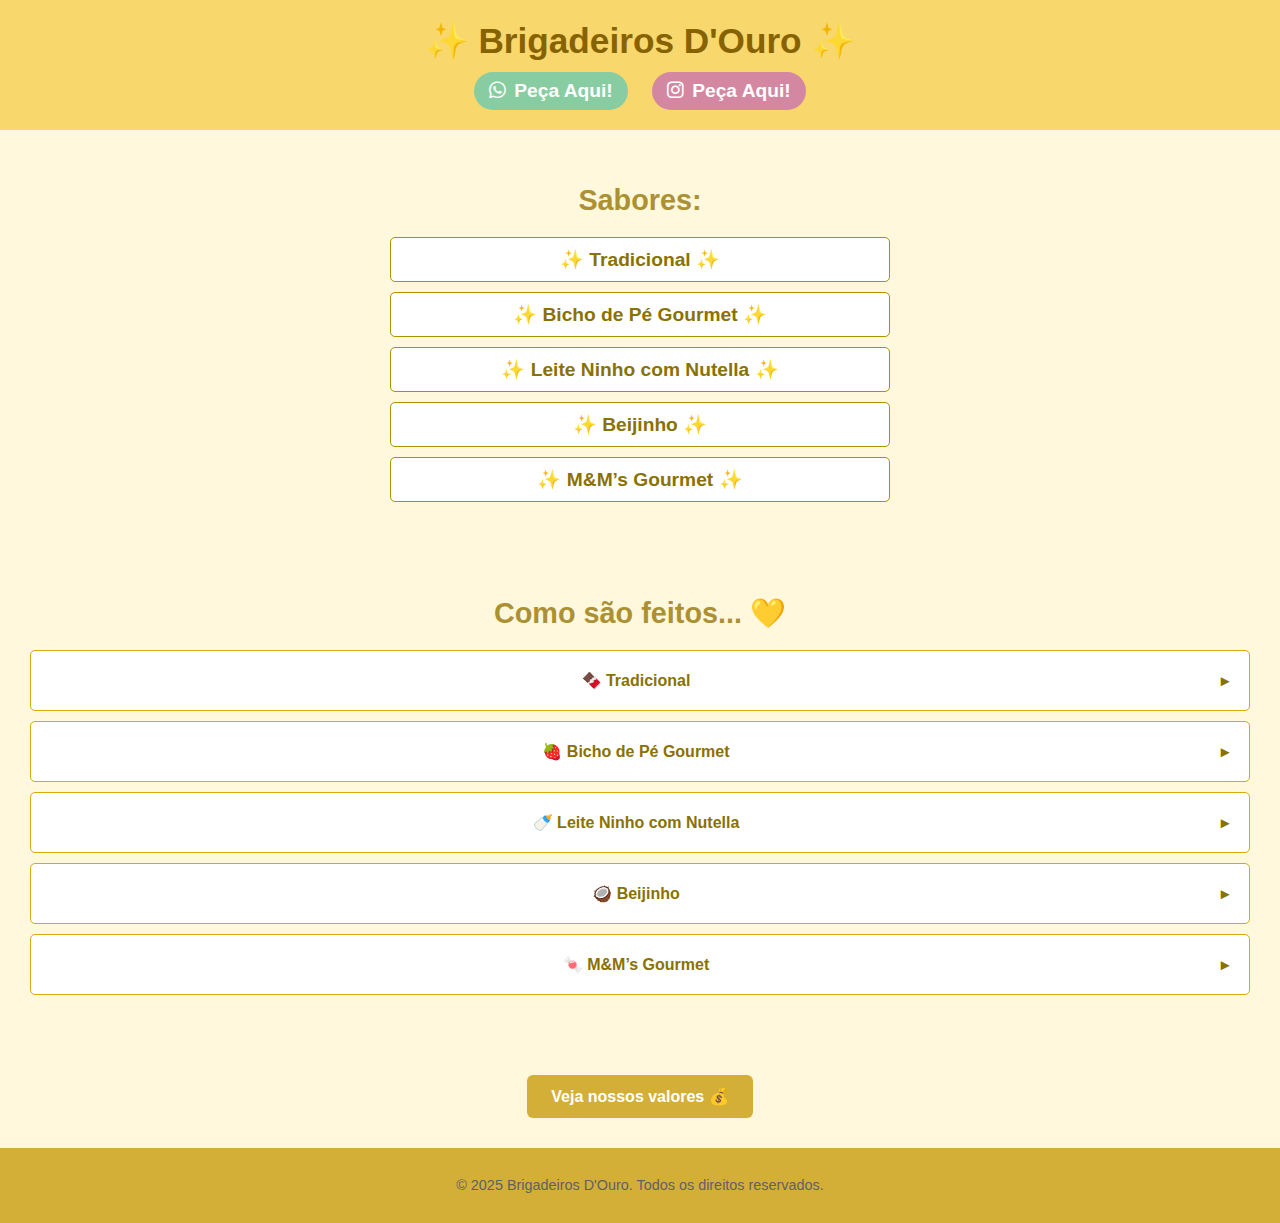
<file: index.html>
<!DOCTYPE html>
<html lang="pt-BR">
<head>
  <meta charset="UTF-8" />
  <meta name="viewport" content="width=device-width, initial-scale=1.0" />
  <title>Brigadeiros D'Ouro</title>
  <link rel="stylesheet" href="style.css" />
  <link rel="stylesheet" href="https://cdnjs.cloudflare.com/ajax/libs/font-awesome/6.4.0/css/all.min.css" />
</head>
<body>
  <header>
    <h1>✨ Brigadeiros D'Ouro ✨</h1>
    <nav class="social-links">
      <a href="https://wa.me/16994057344" target="_blank" aria-label="WhatsApp" class="social-icon whatsapp">
        <i class="fab fa-whatsapp"></i> Peça Aqui!
      </a>
      <a href="https://instagram.com/brigadeirosdouro_" target="_blank" aria-label="Instagram" class="social-icon instagram">
        <i class="fab fa-instagram"></i> Peça Aqui!
      </a>
    </nav>
  </header>

  <main>
    <!-- Catálogo de Sabores -->
    <section class="catalogo">
      <h2>Sabores:</h2>
      <ul class="sabores">
        <li><strong>✨ Tradicional ✨</strong></li>
        <li><strong>✨ Bicho de Pé Gourmet ✨</strong></li>
        <li><strong>✨ Leite Ninho com Nutella ✨</strong></li>
        <li><strong>✨ Beijinho ✨</strong></li>
        <li><strong>✨ M&M’s Gourmet ✨</strong></li>
      </ul>
    </section>

    <!-- Detalhes dos Sabores -->
    <section class="catalogo">
      <h2>Como são feitos... 💛</h2>
      <details class="sabor">
        <summary class="titulo">🍫 Tradicional</summary>
        <div class="descricao">
          O clássico que nunca sai de moda! Feito com chocolate 50% cacau de alta qualidade, leite condensado e finalizado com granulado crocante. Cremoso, doce na medida certa e sempre irresistível.
        </div>
      </details>
      <details class="sabor">
        <summary class="titulo">🍓 Bicho de Pé Gourmet</summary>
        <div class="descricao">
          Colorido, divertido e delicioso! Feito com leite condensado e um toque especial de essência de morango, o Bicho de Pé é um brigadeiro rosado com sabor frutado e suave que conquista crianças e adultos.
        </div>
      </details>
      <details class="sabor">
        <summary class="titulo">🍼 Leite Ninho com Nutella</summary>
        <div class="descricao">
          Combinação perfeita! Uma camada cremosa e delicada de brigadeiro de leite Ninho envolvendo um generoso recheio de Nutella. Doçura equilibrada, textura macia e sabor viciante.
        </div>
      </details>
      <details class="sabor">
        <summary class="titulo">🥥 Beijinho</summary>
        <div class="descricao">
          Delicado e cheio de sabor! Brigadeiro branco feito com leite condensado e coco ralado, finalizado com um toque de mais coco. Uma explosão tropical a cada mordida.
        </div>
      </details>
      <details class="sabor">
        <summary class="titulo">🍬 M&M’s Gourmet</summary>
        <div class="descricao">
          Colorido, crocante e irresistível! O brigadeiro gourmet de M&M’s combina a cremosidade do brigadeiro tradicional com a explosão de sabores dos confeitos crocantes.
        </div>
      </details>
    </section>

    <!-- Link para Valores -->
    <section class="valores-link">
      <a href="valores.html" class="botao-voltar">Veja nossos valores 💰</a>
    </section>
  </main>

  <footer>
    <p>&copy; 2025 Brigadeiros D'Ouro. Todos os direitos reservados.</p>
  </footer>
</body>
</html>
</file>
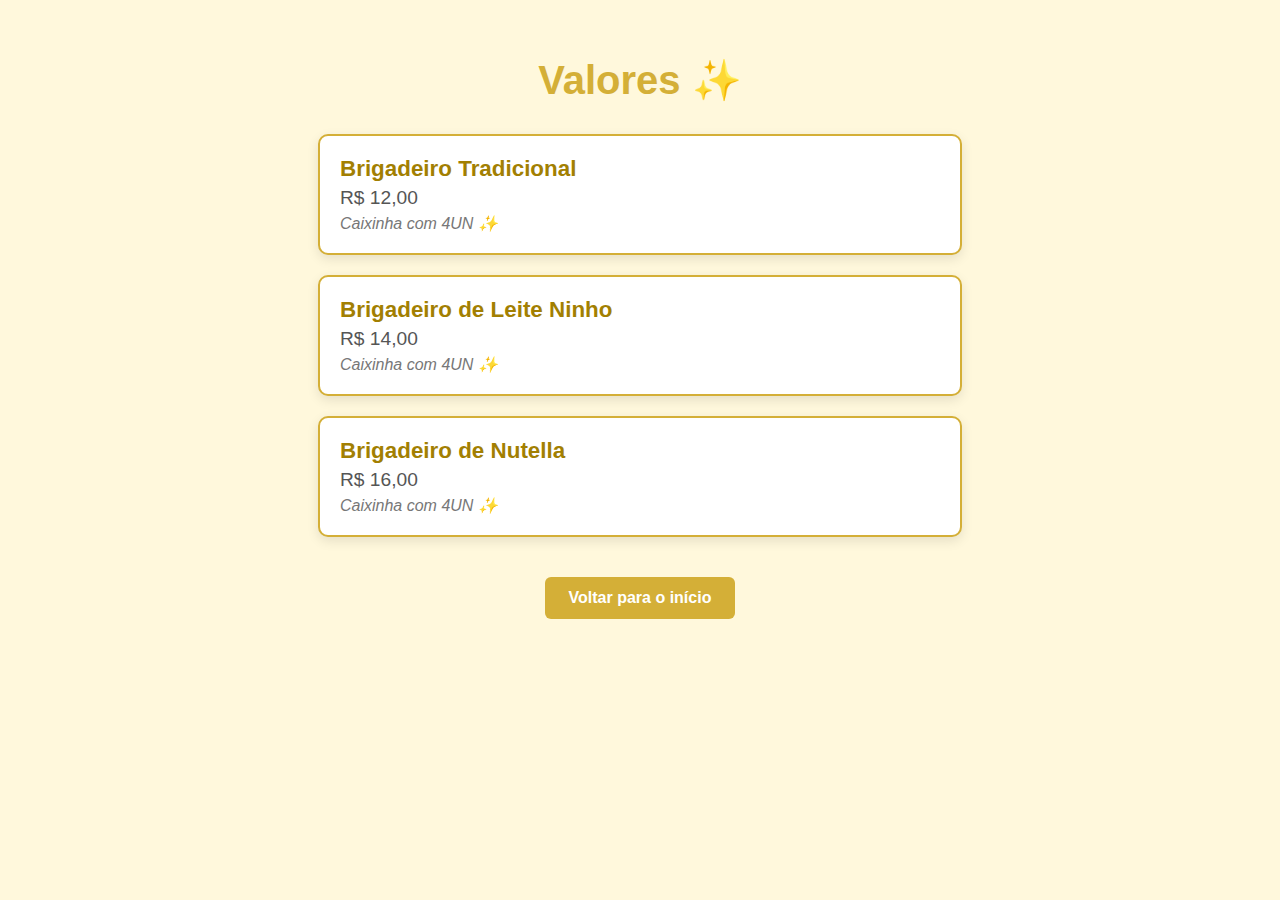
<file: valores.html>
<!DOCTYPE html>
<html lang="pt-BR">
<head>
  <meta charset="UTF-8" />
  <meta name="viewport" content="width=device-width, initial-scale=1.0" />
  <title>Nossos Valores - Brigadeiros D'Ouro</title>
  <style>
    body {
      font-family: 'Arial', sans-serif;
      background-color: #fff8dc;
      padding: 30px;
      margin: 0;
      color: #333;
    }

    h1 {
      text-align: center;
      color: #d4af37;
      font-size: 2.5em;
      margin-bottom: 30px;
    }

    .produto {
      background-color: #fff;
      border: 2px solid #d4af37;
      padding: 20px;
      margin: 20px auto;
      border-radius: 10px;
      max-width: 600px;
      box-shadow: 0 4px 12px rgba(0, 0, 0, 0.1);
    }

    .nome {
      font-size: 1.4em;
      font-weight: bold;
      color: #a27f02;
    }

    .preco {
      font-size: 1.2em;
      color: #555;
      margin: 5px 0;
    }

    .quantidade {
      font-style: italic;
      color: #777;
    }

    .botao-voltar {
      display: block;
      width: fit-content;
      margin: 40px auto 0;
      padding: 12px 24px;
      background-color: #d4af37;
      color: white;
      text-decoration: none;
      font-weight: bold;
      border-radius: 6px;
      transition: background-color 0.3s ease;
      text-align: center;
    }

    .botao-voltar:hover {
      background-color: #b38e2e;
    }
  </style>
</head>
<body>
  <h1>Valores ✨</h1>

  <div class="produto">
    <div class="nome">Brigadeiro Tradicional</div>
    <div class="preco">R$ 12,00</div>
    <div class="quantidade">Caixinha com 4UN ✨</div>
  </div>

  <div class="produto">
    <div class="nome">Brigadeiro de Leite Ninho</div>
    <div class="preco">R$ 14,00</div>
    <div class="quantidade">Caixinha com 4UN ✨</div>
  </div>

  <div class="produto">
    <div class="nome">Brigadeiro de Nutella</div>
    <div class="preco">R$ 16,00</div>
    <div class="quantidade">Caixinha com 4UN ✨</div>
  </div>

  <a href="index.html" class="botao-voltar">Voltar para o início</a>
</body>
</html>
</file>
<file: style.css>
/* === CONFIGURAÇÕES GERAIS === */
body {
  font-family: Arial, sans-serif;
  background-color: #fff8dc;
  color: #f3dc93;
  margin: 0;
  padding: 0;
}

/* === CABEÇALHO === */
header {
  background-color: #f8d76d;
  color: #866300;
  text-align: center;
  padding: 20px;
}

header h1 {
  margin: 0;
  font-size: 2.2rem;
}

.social-links {
  margin-top: 10px;
}

.social-links a {
  color: #fff;
  margin: 0 10px;
  text-decoration: none;
  font-weight: bold;
}

.social-links a:hover {
  text-decoration: underline;
}

/* === SEÇÃO CATÁLOGO DE SABORES === */
.catalogo {
  padding: 30px;
  text-align: center;
}

.catalogo h2 {
  font-size: 1.8em;
  color: #ac9034;
  margin-bottom: 20px;
}

.sabores {
  list-style: none;
  padding: 0;
  max-width: 500px;
  margin: 0 auto;
  font-size: 1.2em;
  color: #897201;
}

.sabores li {
  background: #ffffff;
  border: 1px solid #ac9200;
  border-radius: 5px;
  padding: 10px;
  margin-bottom: 10px;
  text-align: center;
}

/* === DETALHES DOS SABORES COM <details> === */
details.sabor {
  border: 1px solid #d9aa0e;
  border-radius: 5px;
  margin-bottom: 10px;
  background: #ffffff;
  padding: 5px;
}

summary.titulo {
  color: #897201;
  cursor: pointer;
  padding: 15px;
  font-weight: bold;
  list-style: none;
}

summary.titulo::-webkit-details-marker {
  display: none;
}

summary.titulo::after {
  content: "▸";
  float: right;
  transition: transform 0.2s;
}

details[open] summary.titulo::after {
  transform: rotate(90deg);
}

details[open] {
  background: #fffaf0;
}

.descricao {
  padding: 0 12px 12px;
  margin: 0;
  color: #555;
  font-size: 0.95em;
}

/* === SEÇÃO DE VALORES === */
.valores {
  max-width: 800px;
  margin: 0 auto;
  padding: 40px 20px;
  text-align: center;
  background-color: #fffefd;
  border-radius: 8px;
  box-shadow: 0 4px 10px rgba(157, 255, 0, 0.1);
}

.valores h2 {
  font-size: 2.5em;
  color: #d4af37;
  margin-bottom: 30px;
}

.produto {
  background-color: #fffcfc;
  border: 2px solid #d4af37;
  padding: 20px;
  margin: 20px auto;
  border-radius: 10px;
  max-width: 600px;
  box-shadow: 0 4px 12px rgba(0, 0, 0, 0.1);
}

.produto .nome {
  font-size: 1.4em;
  font-weight: bold;
  color: #a27f02;
}

.produto .preco {
  font-size: 1.2em;
  color: #ffffff;
  margin: 5px 0;
}

.produto .quantidade {
  font-style: italic;
  color: #777;
}

/* === BOTÃO DE VOLTAR === */
.valores-link {
  text-align: center;
  margin-top: 40px;
}

.botao-voltar {
  display: inline-block;
  padding: 12px 24px;
  background: #d4af37;
  color: #fff;
  text-decoration: none;
  font-weight: bold;
  border-radius: 6px;
  transition: background-color 0.3s ease;
}

.botao-voltar:hover {
  background: #b38e2e;
}

/* === RODAPÉ === */
footer {
  background-color: #d4af37;
  color: rgb(97, 97, 97);
  text-align: center;
  padding: 15px 0;
  font-size: 0.9rem;
  margin-top: 30px;
}

/* === ABAS (TABS) COM RADIO BUTTON === */
.tabs {
  margin-top: 10px;
}

.tabs input[type="radio"] {
  display: none;
}

.tabs label {
  display: inline-block;
  padding: 8px 16px;
  margin-right: 4px;
  background: #ffffb4;
  color: #897201;
  cursor: pointer;
  border-top-left-radius: 6px;
  border-top-right-radius: 6px;
  user-select: none;
}

.tabs input:checked + label {
  background: #d4af37;
  color: #ffffff;
  font-weight: bold;
}

.tab-content {
  border: 1px solid #d4af37;
  border-top: none;
  padding: 15px;
  display: none;
  color: #555;
  font-size: 0.95em;
}

#trad-desc:checked ~ .trad-desc,
#trad-feito:checked ~ .trad-feito,
#bicho-desc:checked ~ .bicho-desc,
#bicho-feito:checked ~ .bicho-feito,
#ninho-desc:checked ~ .ninho-desc,
#ninho-feito:checked ~ .ninho-feito,
#beijinho-desc:checked ~ .beijinho-desc,
#beijinho-feito:checked ~ .beijinho-feito {
  display: block;
}


.social-icon {
  display: inline-flex;
  align-items: center;
  font-size: 1.2rem;
  font-weight: bold;
  text-decoration: none;
  padding: 8px 15px;
  border-radius: 50px;
  transition: background-color 0.3s, color 0.3s;
}

.social-icon i {
  margin-right: 8px;
}

/* WhatsApp */
.social-icon.whatsapp {
  background-color: #88cda1; /* Cor padrão do WhatsApp */
  color: rgb(255, 255, 255);
}

.social-icon.whatsapp:hover {
  background-color: #128c7e;
  color: #25d366;
}

/* Instagram */
.social-icon.instagram {
  background-color: #d487a1; /* Cor padrão do Instagram */
  color: white;
}

.social-icon.instagram:hover {
  background-color: #d674ac;
  color: #c01f54;
}
</file>
